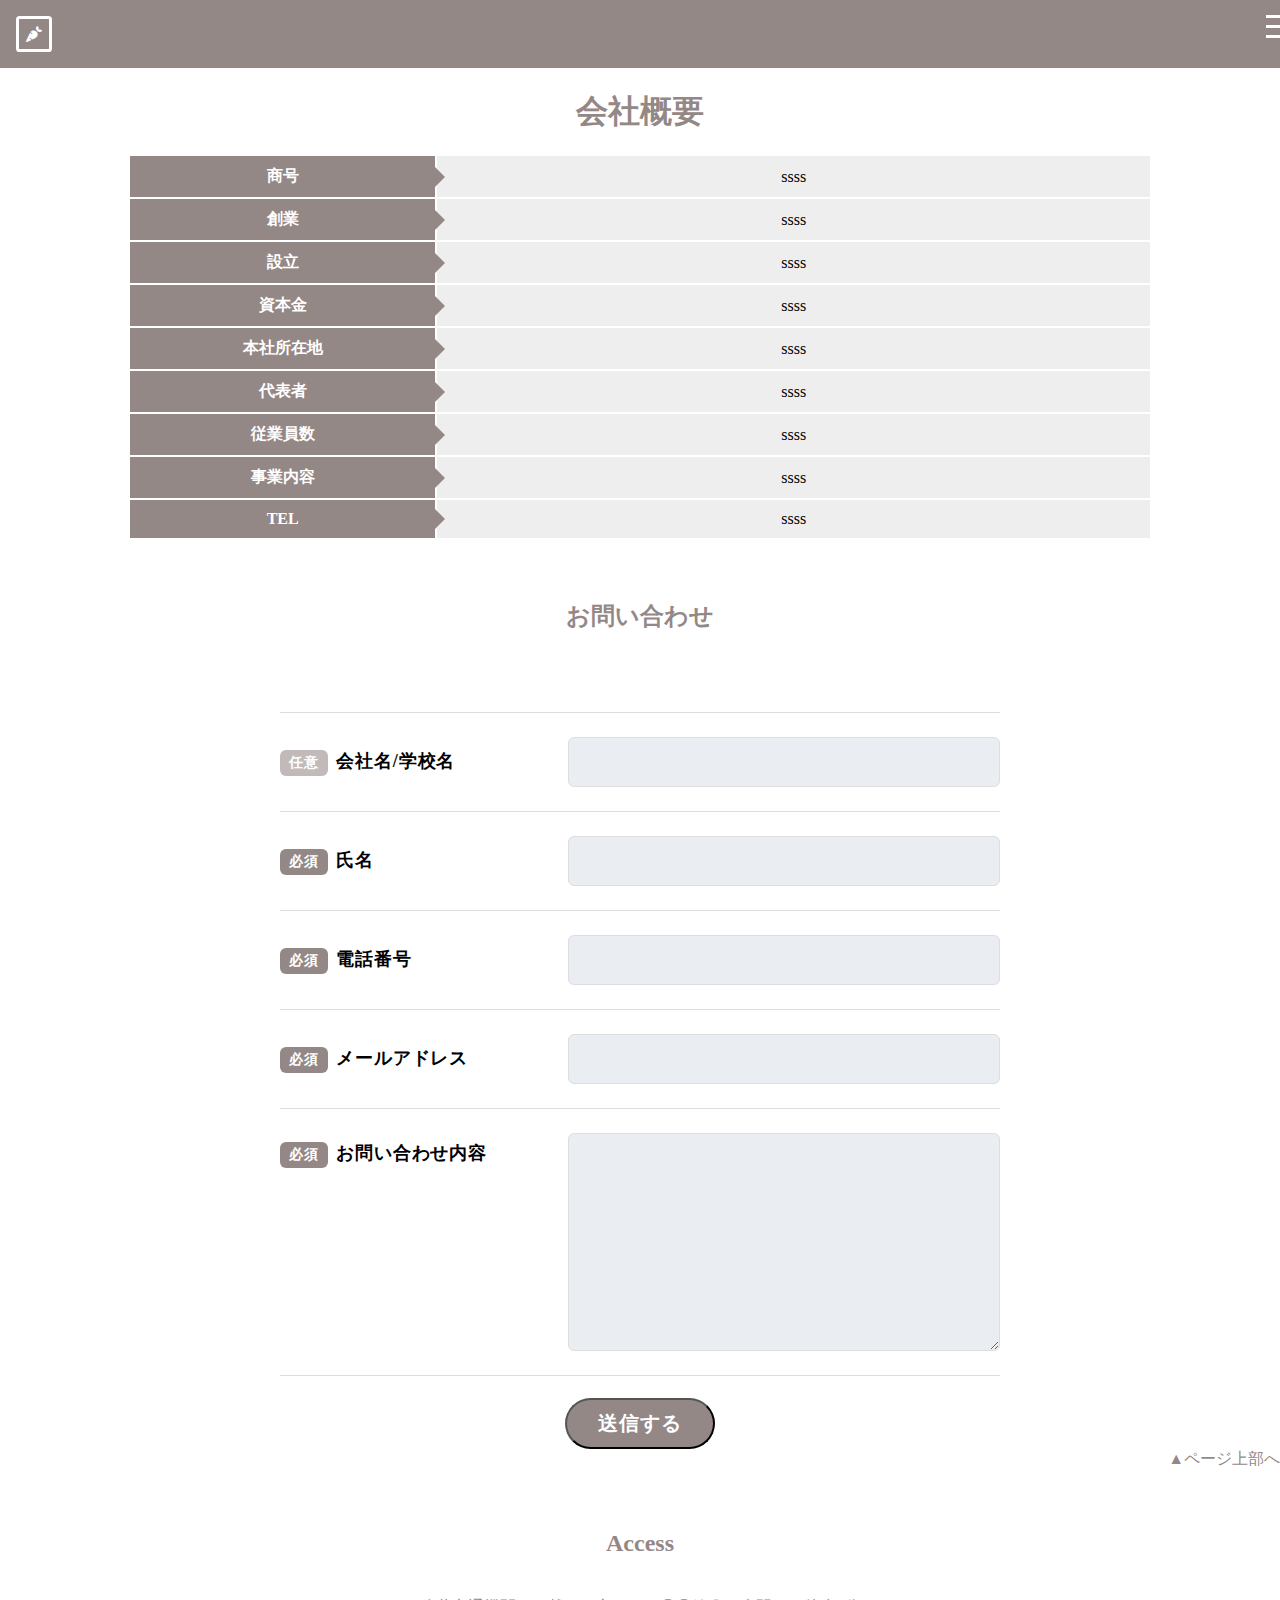
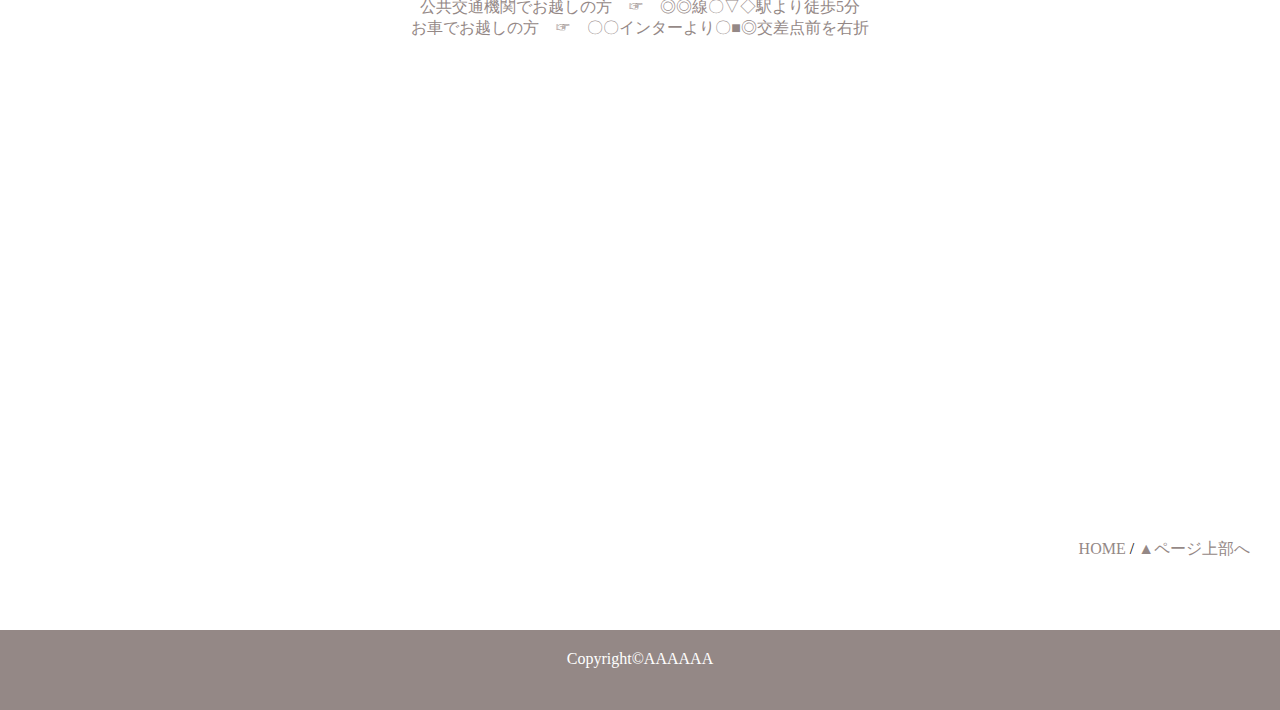
<file: index2.html>
<!DOCTYPE html>
<html lang="en">
<head>
    <meta charset="UTF-8">
    <meta name="viewport" content="width=device-width, initial-scale=1.0">
    <title>Document</title>
    <link href="https://use.fontawesome.com/releases/v5.6.1/css/all.css" rel="stylesheet">
    <link rel="stylesheet" href="./assets/css/style2.css">
    <link href="https://cdn.jsdelivr.net/npm/bootstrap@5.0.0-beta1/dist/css/bootstrap.min.css" rel="stylesheet" integrity="sha384-giJF6kkoqNQ00vy+HMDP7azOuL0xtbfIcaT9wjKHr8RbDVddVHyTfAAsrekwKmP1" crossorigin="anonymous">
</head>
<body>
    <header>
        <div class="header-left">
            <div class="logo"><i class="fas fa-carrot"></i></div>

        </div>
        <div class="header-right">
               
            <input id="h-menu_checkbox" class="h-menuCheckbox" type="checkbox">
            <label class="h-menu_icon" for="h-menu_checkbox"><span class="hamburger-icon"></span></label>
            <label id="h-menu_black" class="h-menuCheckbox" for="h-menu_checkbox"></label>
            <div id="h-menu_content">
                <ul>
                    <li><a href="./index.html">HOME</a></li>
                    <!-- <li><a href="#company">会社概要</a></li> -->
                    <li><a href="./index3.html">社長メッセージ</a></li>
                    <li><a href="./index.html#member">社員紹介</a></li>
                    <li><a href="./index.html#deta">データで見る</a></li>
                    <li><a href="./index.html#job">募集要項</a></li>
                </ul>
        </div>
    </header>

    <div class="section" >
        <h1 id="up">会社概要</h1>
            <div class="companyinfo">
            <table>
                <tr>
                    <th>商号</th>
                    <td>ssss</td>
                </tr>
                <tr>
                    <th>創業</th>
                    <td>ssss</td>
                </tr>
                <tr>
                    <th>設立</th>
                    <td>ssss</td>
                </tr>
                <tr>
                    <th>資本金</th>
                    <td>ssss</td>
                </tr>
                <tr>
                    <th>本社所在地</th>
                    <td>ssss</td>
                </tr>
                <tr>
                    <th>代表者</th>
                    <td>ssss</td>
                </tr>
                <tr>
                    <th>従業員数</th>
                    <td>ssss</td>
                </tr>
                <tr>
                    <th>事業内容</th>
                    <td>ssss</td>
                </tr>
                <tr>
                    <th>TEL</th>
                    <td>ssss</td>
                </tr>
            </table>
            </div>
         
        <h2 id="Q">お問い合わせ</h2>
            <div class="Form">
            <div class="Form-Item">
            <p class="Form-Item-Label">
                <span class="Form-Item-Label-Required" id="ninni">任意</span>会社名/学校名
            </p>
            <input type="text" class="Form-Item-Input" placeholder="">
            </div>
            <div class="Form-Item">
            <p class="Form-Item-Label"><span class="Form-Item-Label-Required">必須</span>氏名</p>
            <input type="text" class="Form-Item-Input" placeholder="">
            </div>
            <div class="Form-Item">
            <p class="Form-Item-Label"><span class="Form-Item-Label-Required">必須</span>電話番号</p>
            <input type="text" class="Form-Item-Input" placeholder="">
            </div>
            <div class="Form-Item">
            <p class="Form-Item-Label"><span class="Form-Item-Label-Required">必須</span>メールアドレス</p>
            <input type="email" class="Form-Item-Input" placeholder="">
            </div>
            <div class="Form-Item">
            <p class="Form-Item-Label isMsg"><span class="Form-Item-Label-Required">必須</span>お問い合わせ内容</p>
            <textarea class="Form-Item-Textarea"></textarea>
            </div>
            <input type="submit" class="Form-Btn" value="送信する">
            </div>
            <div class="pagetop"><a href="#up" class="totop">▲ページ上部へ</a></div>
        <h2>Access</h2>
        <p class="acc">公共交通機関でお越しの方　☞　◎◎線〇▽◇駅より徒歩5分　<br>お車でお越しの方　☞　〇〇インターより〇■◎交差点前を右折</p>
            <div class="map">
            <iframe src="https://www.google.com/maps/embed?pb=!1m18!1m12!1m3!1d3819.2021035282037!2d-54.74326068550409!3d16.816326988423192!2m3!1f0!2f0!3f0!3m2!1i1024!2i768!4f13.1!3m3!1m2!1s0x0%3A0x0!2zMTbCsDQ4JzU4LjgiTiA1NMKwNDQnMjcuOSJX!5e0!3m2!1sja!2sjp!4v1609592894970!5m2!1sja!2sjp" width="600" height="450" frameborder="0" style="border:0;" allowfullscreen="" aria-hidden="false" tabindex="0"></iframe>
            </div>
            
            <div class="toppage">    
            <a href="./index.html#home" id="top">HOME</a>
            /
            <a href="#up" class="totop">▲ページ上部へ</a></div>
    </div>
    <footer>Copyright©AAAAAA</footer>

    <script src="https://cdn.jsdelivr.net/npm/@popperjs/core@2.5.4/dist/umd/popper.min.js" integrity="sha384-q2kxQ16AaE6UbzuKqyBE9/u/KzioAlnx2maXQHiDX9d4/zp8Ok3f+M7DPm+Ib6IU" crossorigin="anonymous"></script>
    <script src="https://cdn.jsdelivr.net/npm/bootstrap@5.0.0-beta1/dist/js/bootstrap.min.js" integrity="sha384-pQQkAEnwaBkjpqZ8RU1fF1AKtTcHJwFl3pblpTlHXybJjHpMYo79HY3hIi4NKxyj" crossorigin="anonymous"></script>
</body>
</html>
</file>
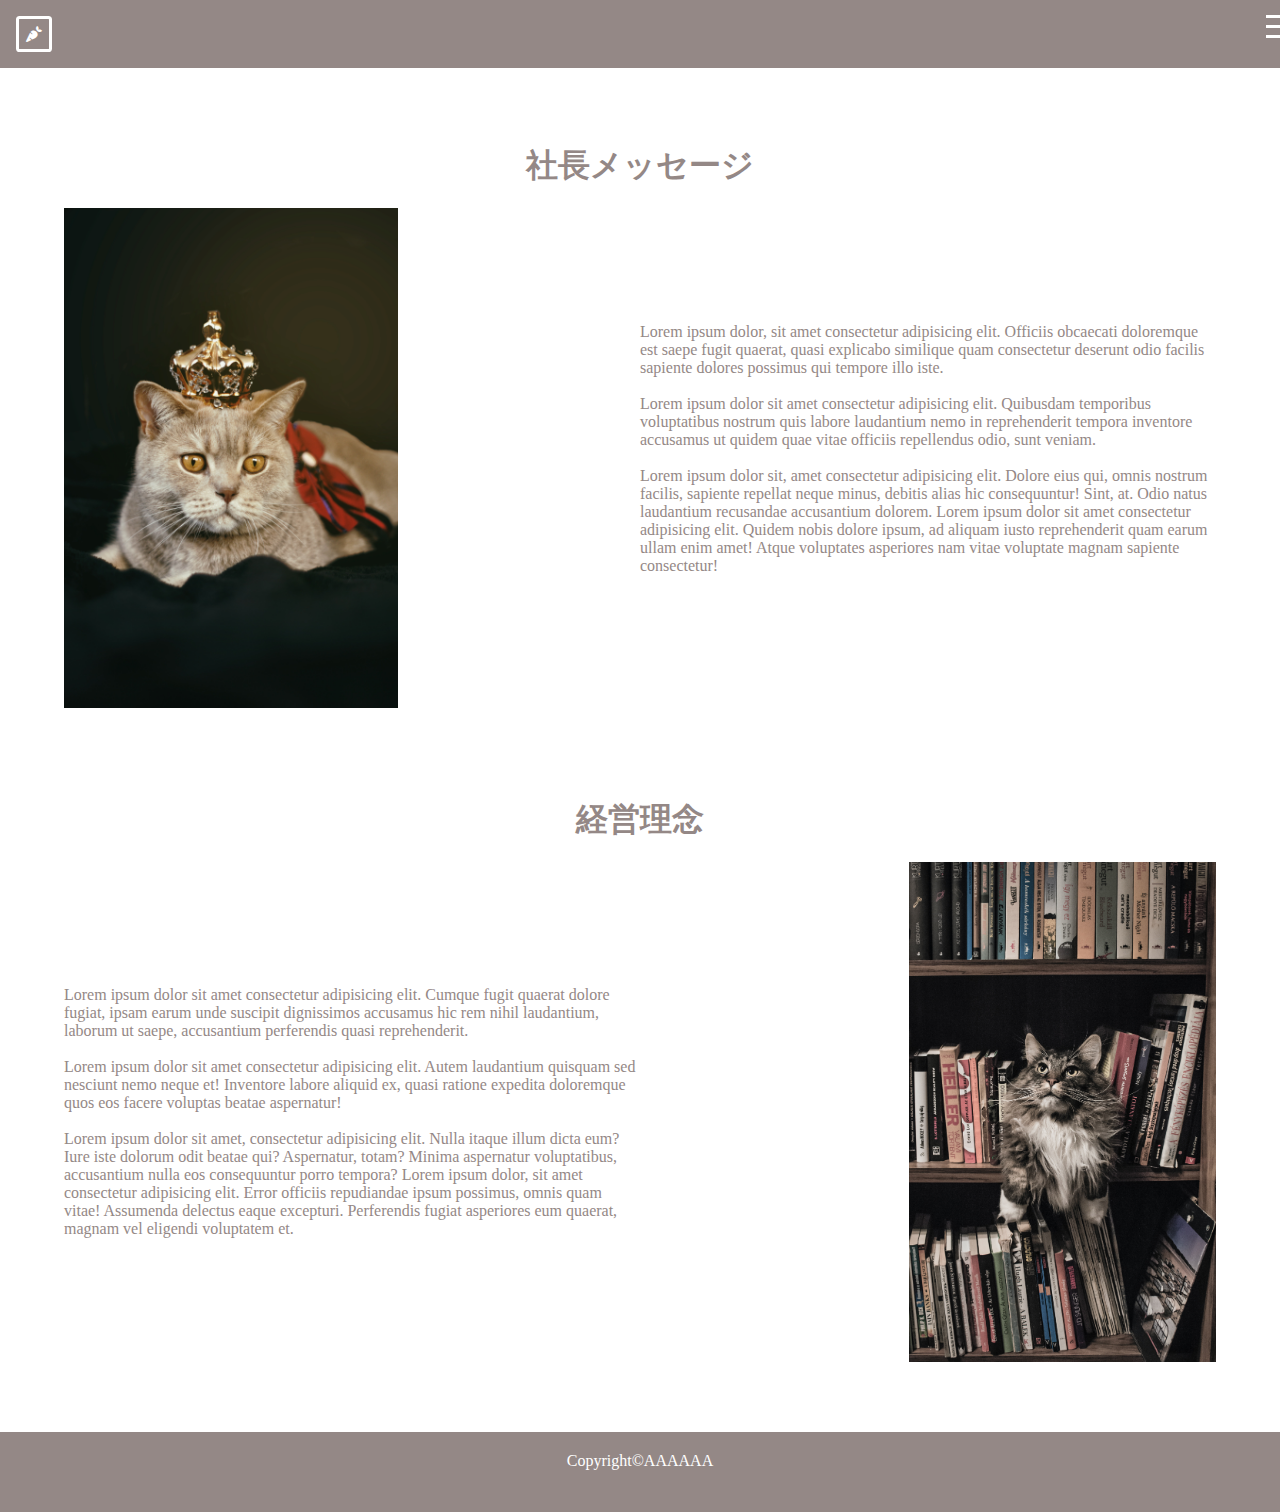
<file: index3.html>
<!DOCTYPE html>
<html lang="en">
<head>
    <meta charset="UTF-8">
    <meta name="viewport" content="width=device-width, initial-scale=1.0">
    <title>Document</title>
    <link href="https://use.fontawesome.com/releases/v5.6.1/css/all.css" rel="stylesheet">
    <link rel="stylesheet" href="./assets/css/style2.css">
    <link rel="stylesheet" href="./assets/css/style3.css">
    <link href="https://cdn.jsdelivr.net/npm/bootstrap@5.0.0-beta1/dist/css/bootstrap.min.css" rel="stylesheet" integrity="sha384-giJF6kkoqNQ00vy+HMDP7azOuL0xtbfIcaT9wjKHr8RbDVddVHyTfAAsrekwKmP1" crossorigin="anonymous">
</head>
<body>
    <header>
        <div class="header-left">
            <div class="logo"><i class="fas fa-carrot"></i></div>

        </div>
        <div class="header-right">
               
            <input id="h-menu_checkbox" class="h-menuCheckbox" type="checkbox">
            <label class="h-menu_icon" for="h-menu_checkbox"><span class="hamburger-icon"></span></label>
            <label id="h-menu_black" class="h-menuCheckbox" for="h-menu_checkbox"></label>
            <div id="h-menu_content">
                <ul>
                    <li><a href="./index.html#home">HOME</a></li>
                    <li><a href="./index.html#company">会社概要</a></li>
                    <!-- <li><a href="#topmessage">社長メッセージ</a></li> -->
                    <li><a href="#member">社員紹介</a></li>
                    <li><a href="#deta">データで見る</a></li>
                    <li><a href="#job">募集要項</a></li>
                    <li><a href="./index2.html#Q">お問い合わせ</a></li>
                </ul>
        </div>
    </header>
    <main>
        <h1>社長メッセージ</h1>
        <div class="messages">
            <img src="./assets/img/topcat.jpg" alt="">
            <span> Lorem ipsum dolor, sit amet consectetur adipisicing elit. Officiis obcaecati doloremque est saepe fugit quaerat, quasi explicabo similique quam consectetur deserunt odio facilis sapiente dolores possimus qui tempore illo iste. <br> <br>Lorem ipsum dolor sit amet consectetur adipisicing elit. Quibusdam temporibus voluptatibus nostrum quis labore laudantium nemo in reprehenderit tempora inventore accusamus ut quidem quae vitae officiis repellendus odio, sunt veniam. <br> <br>Lorem ipsum dolor sit, amet consectetur adipisicing elit. Dolore eius qui, omnis nostrum facilis, sapiente repellat neque minus, debitis alias hic consequuntur! Sint, at. Odio natus laudantium recusandae accusantium dolorem. Lorem ipsum dolor sit amet consectetur adipisicing elit. Quidem nobis dolore ipsum, ad aliquam iusto reprehenderit quam earum ullam enim amet! Atque voluptates asperiores nam vitae voluptate magnam sapiente consectetur! <br> <br> </span>
        </div>
        <h1>経営理念</h1>
        <div class="messages">
            <span>Lorem ipsum dolor sit amet consectetur adipisicing elit. Cumque fugit quaerat dolore fugiat, ipsam earum unde suscipit dignissimos accusamus hic rem nihil laudantium, laborum ut saepe, accusantium perferendis quasi reprehenderit. <br> <br> Lorem ipsum dolor sit amet consectetur adipisicing elit. Autem laudantium quisquam sed nesciunt nemo neque et! Inventore labore aliquid ex, quasi ratione expedita doloremque quos eos facere voluptas beatae aspernatur! <br> <br>Lorem ipsum dolor sit amet, consectetur adipisicing elit. Nulla itaque illum dicta eum? Iure iste dolorum odit beatae qui? Aspernatur, totam? Minima aspernatur voluptatibus, accusantium nulla eos consequuntur porro tempora? Lorem ipsum dolor, sit amet consectetur adipisicing elit. Error officiis repudiandae ipsum possimus, omnis quam vitae! Assumenda delectus eaque excepturi. Perferendis fugiat asperiores eum quaerat, magnam vel eligendi voluptatem et.
            </span>
            <img src="./assets/img/rinen.jpg" alt="" id="rinen">
        </div>
    </main>
    <footer>Copyright©AAAAAA</footer>
</body>
</html>
</file>
<file: assets/css/style2.css>
*{
    padding: 0;
    margin: 0;
}

img{
    height: 500px;
}
main{
    width: 90%;
    margin: 0 auto;
}
.acc{
  color: #948886;
  text-align: center;
  margin-top: 40px;
}
header {
    width: 100vw;
    display: flex;
    flex-direction: row;
    justify-content: space-between;
    align-items: center;
    padding: 16px;
    background: #948886;
    position: fixed;
    z-index: 99999999;
    padding-right: 30px;
  }
  
  main{
      padding-top: 54px;
  }
  .logo{
      color: white;
      border: 3px solid white;
      border-radius: 10%;
      height: 30px;
      width: 30px;
      display: flex;
      align-items: center;
      justify-content: center;
}
  

  .h-menu{
    position: relative;
  }
  
  /*inputのcheckboxは非表示に*/
  .h-menuCheckbox {
    display:none;
  }
  
  /*ハンバーガーメニュー*/
  .h-menu_icon {
      display: inline-block;
      width: 30px;
      height: 30px;
      vertical-align: middle;
  }
  
  /*3本線*/
  .hamburger-icon, .hamburger-icon::before, .hamburger-icon::after {
      content: '';
      display: block;
      position: absolute;
      z-index: 100;
      top:15px;
      bottom:0;
      width: 32px;
      height: 3px;
      background: white;
      cursor: pointer;
  }
  .hamburger-icon:before {
      top: 10px;
  }
  .hamburger-icon:after {
      top: 20px;
  }
  
  /*メニュー以外を暗くする*/
  #h-menu_black {
      display: none;
      position: fixed;
      z-index: 98;
      top: 0;
      right: 0;
      width: 100%;
      height: 100%;
      background: black;
      opacity: 0;
      transition: .7s ease-in-out;
  }
  
  /*中身*/
  #h-menu_content {
      position: fixed;
      top: 0;
      right: 0;
      z-index: 99;
      width: 100%;
      max-width: 320px;
      height: 100vh;
      padding: 53px 16px 16px;
      background: #948886;
      overflow: auto;
      transition: .3s ease-in-out;
      -webkit-transform: translateX(105%);
      transform: translateX(105%);
  }
  
  /*チェックボックスにチェックが入ったら表示*/
  input:checked ~ .h-menu_icon .hamburger-icon{
      background: transparent;
  }
  input:checked ~ .h-menu_icon .hamburger-icon::before{
      -webkit-transform: rotate(45deg);
      transform: rotate(45deg);
      top:10px;
      z-index:999;
  }
  input:checked ~ .h-menu_icon .hamburger-icon::after{
      -webkit-transform: rotate(-45deg);
      transform: rotate(-45deg);
      top:10px;
      z-index:999;
  }
  input:checked ~ #h-menu_black {
      display: block;
      opacity: .8;
  }
  #h-menu_checkbox:checked ~ #h-menu_content {
      -webkit-transform: translateX(0%);
      transform: translateX(0%);
      box-shadow: 25px 25px 25px 25px rgba(158, 138, 127, 0.548);
  }
  .h-menu_icon .hamburger-icon,
  .h-menu_icon .hamburger-icon::before,
  .h-menu_icon .hamburger-icon::after,
  #h-menu_black,
  #h-menu_content{
      -webkit-transition: all .3s;
      transition: all .3s;
  }
  
  #h-menu_content ul{
      list-style: none;
      margin: 0;
      padding: 0;
  }
  #h-menu_content ul li{
      border-bottom: solid 1px white;
  }
  #h-menu_content li a {
      display: block;
      color: white;
      font-size: 14px;
      padding: 24px;
      text-decoration: none;
      transition-duration: 0.2s;
  }
  #h-menu_content li a:hover {
      background: #d1bfbc;
  }

h1{
    padding-top: 90px;
    padding-bottom: 20px;
    width: 80%;
    text-align: center;
    margin: 0 auto;
    font-family: cursive;
    color: #948886;
}

table{
    width: 80%;
    margin: 0 auto;
    font-family: cursive;
}

table tr{
    border-bottom: solid 2px white;
}
table tr:last-child{
    border-bottom: none;
}
table th{
    position: relative;
    text-align: left;
    width: 30%;
    background-color: #948886;
    color: white;
    text-align: center;
    padding: 10px 0;
}

table th:after{
    display: block;
    content: "";
    width: 0px;
    height: 0px;
    position: absolute;
    top: calc(50% - 10px);
    right: -10px;
    border-left: 10px solid #948886;
    border-top: 10px solid transparent;
    border-bottom: 10px solid transparent;
}
table td{
    text-align: left;
    width: 70%;
    text-align: center;
    background-color: #eee;
    padding: 10px 0;
}
h2{
    padding-top: 60px;
    text-align: center;
    margin: 0 auto;
    font-family: cursive;
    color: #948886;
}
.map{
    display: flex;
    flex-direction: row;
    align-items: center;
    justify-content: center;
    padding-top: 20px;
}
footer{
height: 60px;
background-color: #948886;
color: white;
margin-top: 70px;
padding-top: 20px;
text-align: center;

}

.toppage{
    margin: 30px;
  text-align: right;
}
#top{
    text-decoration: none;
    color: #948886;
    text-align: right;
}
#top a:hover{
    background-color: #948886;
    color: white;

}
.pagetop{
    text-align: right;
}
.totop{
text-decoration: none;
color: #948886;
}
.totop a:hover{
    background-color: #948886;
    color: white;
}

.Form {
    margin-top: 80px;
    margin-left: auto;
    margin-right: auto;
    max-width: 720px;
  }
  @media screen and (max-width: 480px) {
    .Form {
      margin-top: 40px;
    }
  }
  .Form-Item {
    border-top: 1px solid #ddd;
    padding-top: 24px;
    padding-bottom: 24px;
    width: 100%;
    display: flex;
    align-items: center;
  }
  @media screen and (max-width: 480px) {
    .Form-Item {
      padding-left: 14px;
      padding-right: 14px;
      padding-top: 16px;
      padding-bottom: 16px;
      flex-wrap: wrap;
    }
  }
  .Form-Item:nth-child(5) {
    border-bottom: 1px solid #ddd;
  }
  .Form-Item-Label {
    width: 100%;
    max-width: 248px;
    letter-spacing: 0.05em;
    font-weight: bold;
    font-size: 18px;
  }
  @media screen and (max-width: 480px) {
    .Form-Item-Label {
      max-width: inherit;
      display: flex;
      align-items: center;
      font-size: 15px;
    }
  }
  .Form-Item-Label.isMsg {
    margin-top: 8px;
    margin-bottom: auto;
  }
  @media screen and (max-width: 480px) {
    .Form-Item-Label.isMsg {
      margin-top: 0;
    }
  }
  .Form-Item-Label-Required {
    border-radius: 6px;
    margin-right: 8px;
    padding-top: 4px;
    padding-bottom: 4px;
    width: 48px;
    display: inline-block;
    text-align: center;
    background: #948886;
    color: #fff;
    font-size: 14px;
  }
  #ninni {
    border-radius: 6px;
    margin-right: 8px;
    padding-top: 4px;
    padding-bottom: 4px;
    width: 48px;
    display: inline-block;
    text-align: center;
    background: #94888694;
    color: #fff;
    font-size: 14px;
  }
  @media screen and (max-width: 480px) {
    .Form-Item-Label-Required {
      border-radius: 4px;
      padding-top: 4px;
      padding-bottom: 4px;
      width: 32px;
      font-size: 10px;
    }
  }
  .Form-Item-Input {
    border: 1px solid #ddd;
    border-radius: 6px;
    margin-left: 40px;
    padding-left: 1em;
    padding-right: 1em;
    height: 48px;
    flex: 1;
    width: 100%;
    max-width: 410px;
    background: #eaedf2;
    font-size: 18px;
  }
  @media screen and (max-width: 480px) {
    .Form-Item-Input {
      margin-left: 0;
      margin-top: 18px;
      height: 40px;
      flex: inherit;
      font-size: 15px;
    }
  }
  .Form-Item-Textarea {
    border: 1px solid #ddd;
    border-radius: 6px;
    margin-left: 40px;
    padding-left: 1em;
    padding-right: 1em;
    height: 216px;
    flex: 1;
    width: 100%;
    max-width: 410px;
    background: #eaedf2;
    font-size: 18px;
  }
  @media screen and (max-width: 480px) {
    .Form-Item-Textarea {
      margin-top: 18px;
      margin-left: 0;
      height: 200px;
      flex: inherit;
      font-size: 15px;
    }
  }
  .Form-Btn {
    border-radius: 50px;
    margin-top: 22px;
    margin-left: auto;
    margin-right: auto;
    padding-top: 10px;
    padding-bottom: 10px;
    width: 150px;
    display: block;
    letter-spacing: 0.05em;
    background: #948886;
    color: #fff;
    font-weight: bold;
    font-size: 20px;
  }
  @media screen and (max-width: 480px) {
    .Form-Btn {
      margin-top: 24px;
      padding-top: 8px;
      padding-bottom: 8px;
      width: 160px;
      font-size: 16px;
    }
  }
</file>
<file: assets/css/style3.css>
.messages{
    display: flex;
    flex-direction: row;
    align-items: center;
    justify-content: space-between;
}
span{
    width: 50%;
    color: #948886;
}
</file>
